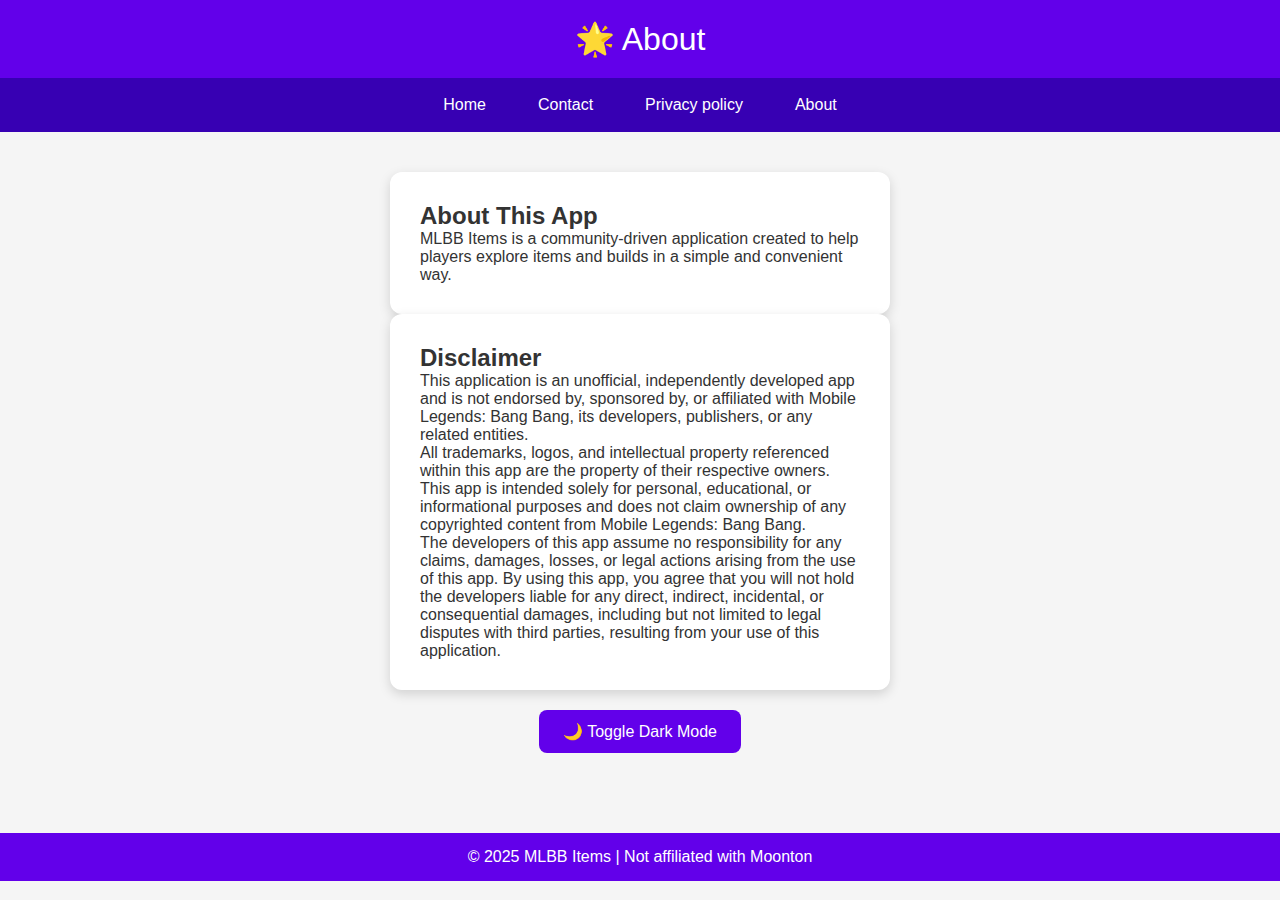
<file: about.html>
<!DOCTYPE html>
<html lang="en">
<head>
  <meta charset="UTF-8">
  <title>About | MLBB Items</title>
  <meta name="viewport" content="width=device-width, initial-scale=1.0">
  <link rel="stylesheet" href="style.css">
</head>
<body>

  <header>
    🌟 About
  </header>

  <nav>
    <a href="index.html">Home</a>
    <a href="contact.html">Contact</a>
    <a href="privacy.html">Privacy policy</a>
    <a href="about.html">About</a>
  </nav>

  <main>
    <div class="card">
      <h2>About This App</h2>
      <p>
        MLBB Items is a community-driven application created to help players
        explore items and builds in a simple and convenient way.
      </p>
    </div>

    <!-- Disclaimer Card -->
    <div class="card disclaimer-card">
      <h2>Disclaimer</h2>
      <p>
        This application is an unofficial, independently developed app and is not
        endorsed by, sponsored by, or affiliated with Mobile Legends: Bang Bang,
        its developers, publishers, or any related entities.
      </p>

      <p>
        All trademarks, logos, and intellectual property referenced within this
        app are the property of their respective owners. This app is intended
        solely for personal, educational, or informational purposes and does not
        claim ownership of any copyrighted content from Mobile Legends: Bang Bang.
      </p>

      <p>
        The developers of this app assume no responsibility for any claims,
        damages, losses, or legal actions arising from the use of this app. By
        using this app, you agree that you will not hold the developers liable for
        any direct, indirect, incidental, or consequential damages, including but
        not limited to legal disputes with third parties, resulting from your use
        of this application.
      </p>
    </div>

    <button class="btn toggle-btn">🌙 Toggle Dark Mode</button>
  </main>

  <footer>
    &copy; 2025 MLBB Items | Not affiliated with Moonton
  </footer>

  <script src="script.js"></script>
</body>
</html>
</file>
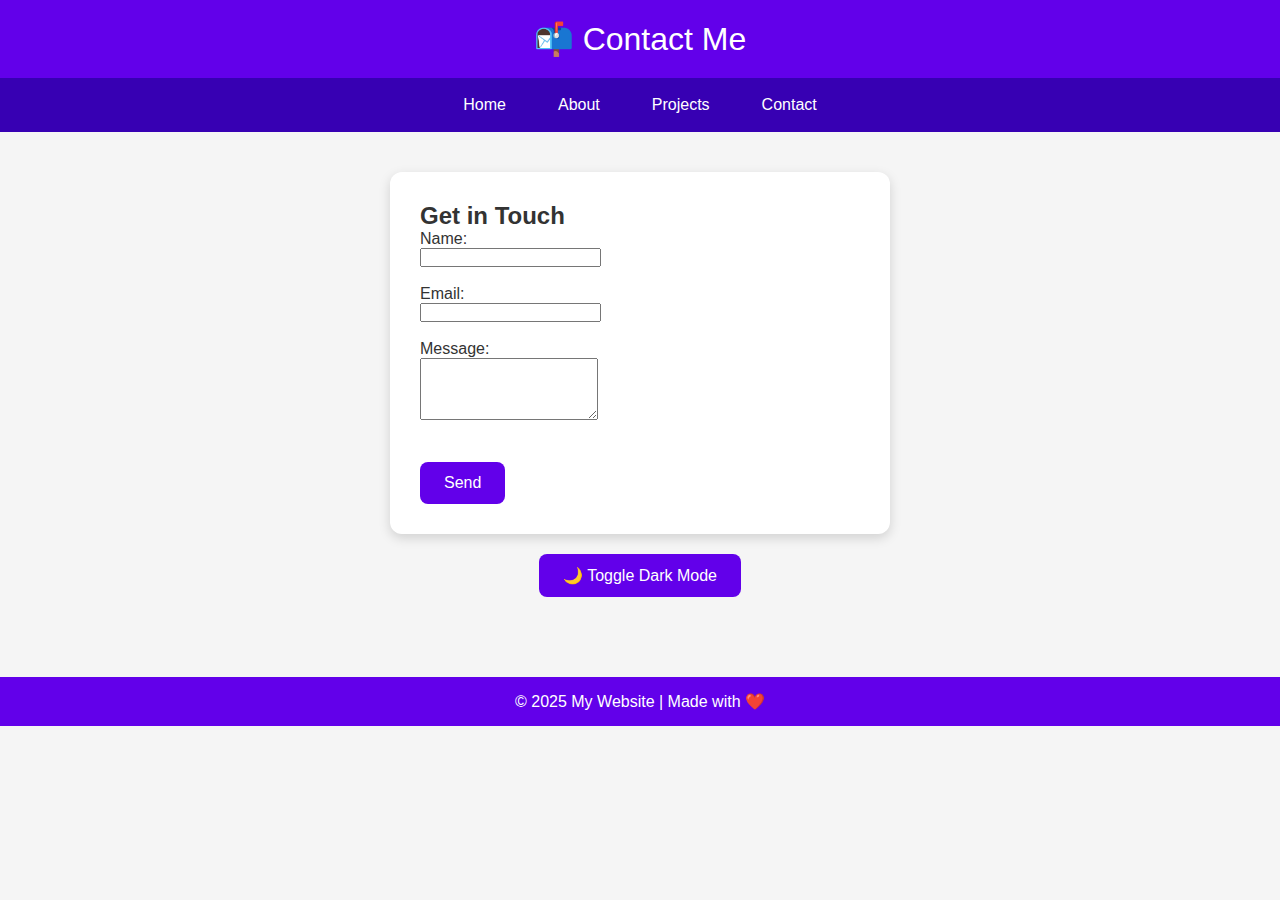
<file: contact.html>
<!DOCTYPE html>
<html lang="en">
<head>
  <meta charset="UTF-8">
  <title>Contact | Modern Material Website</title>
  <meta name="viewport" content="width=device-width, initial-scale=1.0">
  <link rel="stylesheet" href="style.css">
</head>
<body>
  <header>
    📬 Contact Me
  </header>

  <nav>
    <a href="index.html">Home</a>
    <a href="about.html">About</a>
    <a href="projects.html">Projects</a>
    <a href="contact.html">Contact</a>
  </nav>

  <main>
    <div class="card">
      <h2>Get in Touch</h2>
      <form>
        <label for="name">Name:</label><br>
        <input type="text" id="name" name="name" required><br><br>

        <label for="email">Email:</label><br>
        <input type="email" id="email" name="email" required><br><br>

        <label for="message">Message:</label><br>
        <textarea id="message" name="message" rows="4" required></textarea><br><br>

        <button type="submit" class="btn">Send</button>
      </form>
    </div>
    <button class="btn toggle-btn">🌙 Toggle Dark Mode</button>
  </main>

  <footer>
    &copy; 2025 My Website | Made with ❤️
  </footer>

  <script src="script.js"></script>
</body>
</html>
</file>
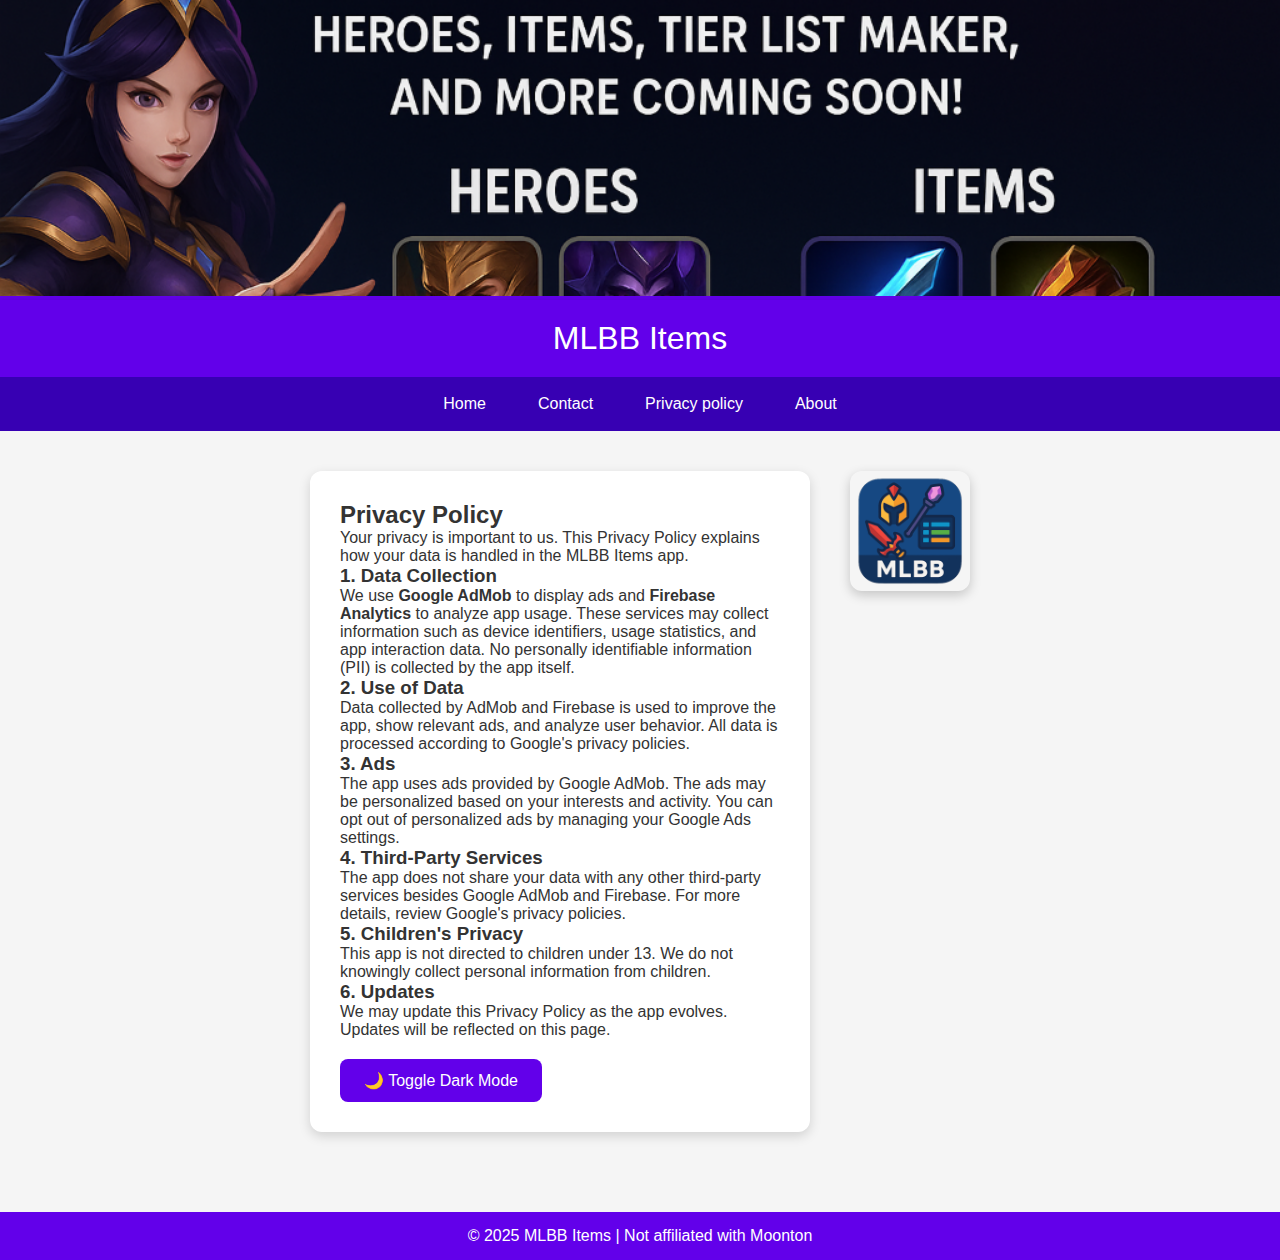
<file: privacy.html>
<!DOCTYPE html>
<html lang="en">
<head>
  <meta charset="UTF-8">
  <title>Privacy Policy | MLBB Items</title>
  <meta name="viewport" content="width=device-width, initial-scale=1.0">
  <link rel="stylesheet" href="style.css">
</head>
<body>

  <!-- Banner -->
  <div class="banner">
    <img src="banner.png" alt="MLBB Items Banner">
  </div>

  <header>
    <span>MLBB Items</span>
  </header>

  <nav>
  <a href="index.html">Home</a>
    <a href="contact.html">Contact</a>
    <a href="privacy.html">Privacy policy</a>    
    <a href="about.html">About</a>
  </nav>

  <main>
    <div class="card-container">
      <!-- Card with privacy content -->
      <div class="card">
        <h2>Privacy Policy</h2>
        <p>Your privacy is important to us. This Privacy Policy explains how your data is handled in the MLBB Items app.</p>

        <h3>1. Data Collection</h3>
        <p>We use <strong>Google AdMob</strong> to display ads and <strong>Firebase Analytics</strong> to analyze app usage. These services may collect information such as device identifiers, usage statistics, and app interaction data. No personally identifiable information (PII) is collected by the app itself.</p>

        <h3>2. Use of Data</h3>
        <p>Data collected by AdMob and Firebase is used to improve the app, show relevant ads, and analyze user behavior. All data is processed according to Google's privacy policies.</p>

        <h3>3. Ads</h3>
        <p>The app uses ads provided by Google AdMob. The ads may be personalized based on your interests and activity. You can opt out of personalized ads by managing your Google Ads settings.</p>

        <h3>4. Third-Party Services</h3>
        <p>The app does not share your data with any other third-party services besides Google AdMob and Firebase. For more details, review Google's privacy policies.</p>

        <h3>5. Children's Privacy</h3>
        <p>This app is not directed to children under 13. We do not knowingly collect personal information from children.</p>

        <h3>6. Updates</h3>
        <p>We may update this Privacy Policy as the app evolves. Updates will be reflected on this page.</p>

        <button class="btn toggle-btn">🌙 Toggle Dark Mode</button>
      </div>

      <!-- App icon on right side -->
      <div class="card-icon">
        <img src="mlbbitems.png" alt="MLBB Items Icon">
      </div>
    </div>
  </main>

  <footer>
    &copy; 2025 MLBB Items | Not affiliated with Moonton
  </footer>

  <script src="script.js"></script>
</body>
</html>
</file>
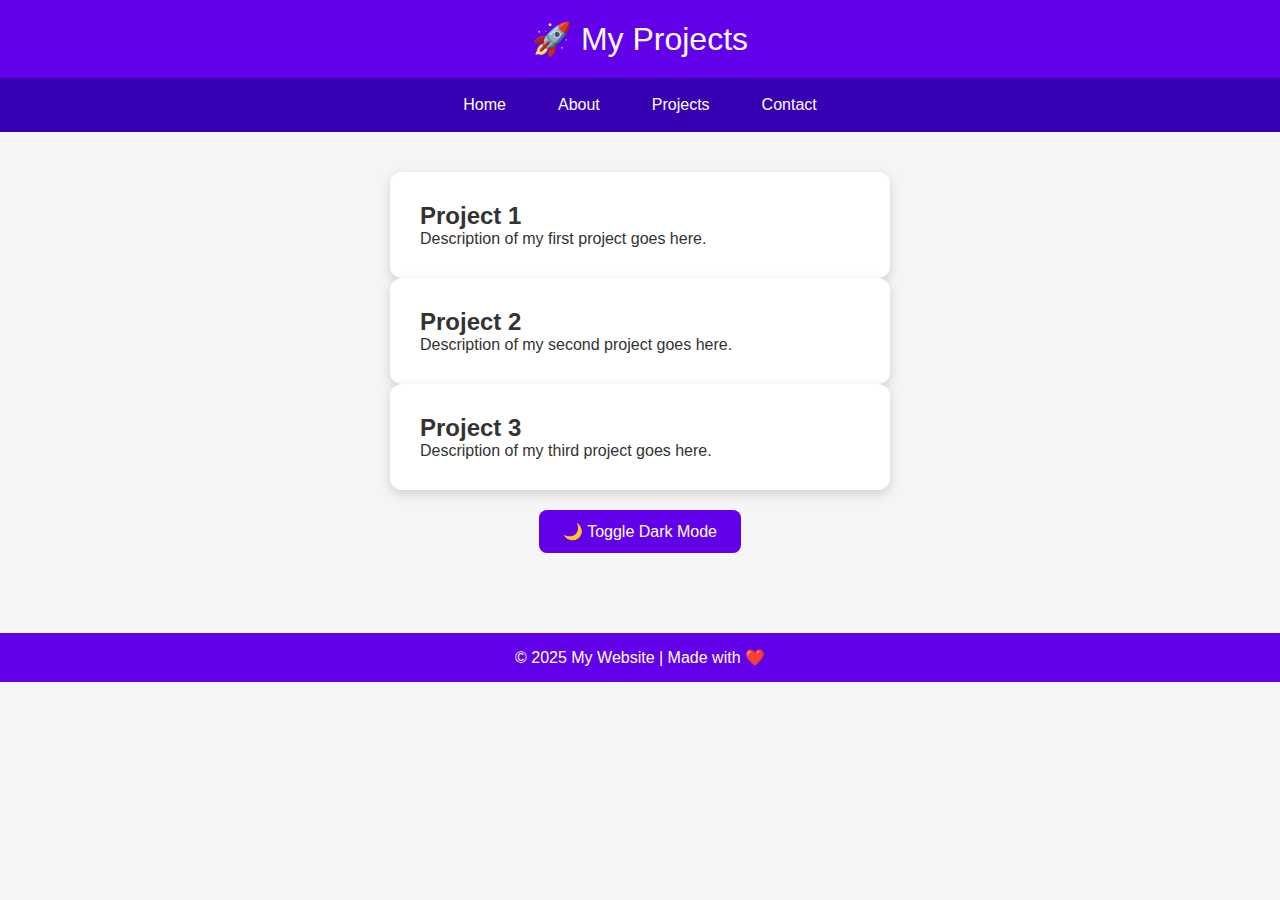
<file: projects.html>
<!DOCTYPE html>
<html lang="en">
<head>
  <meta charset="UTF-8">
  <title>Projects | Modern Material Website</title>
  <meta name="viewport" content="width=device-width, initial-scale=1.0">
  <link rel="stylesheet" href="style.css">
</head>
<body>
  <header>
    🚀 My Projects
  </header>

  <nav>
    <a href="index.html">Home</a>
    <a href="about.html">About</a>
    <a href="projects.html">Projects</a>
    <a href="contact.html">Contact</a>
  </nav>

  <main>
    <div class="card">
      <h2>Project 1</h2>
      <p>Description of my first project goes here.</p>
    </div>

    <div class="card">
      <h2>Project 2</h2>
      <p>Description of my second project goes here.</p>
    </div>

    <div class="card">
      <h2>Project 3</h2>
      <p>Description of my third project goes here.</p>
    </div>

    <button class="btn toggle-btn">🌙 Toggle Dark Mode</button>
  </main>

  <footer>
    &copy; 2025 My Website | Made with ❤️
  </footer>

  <script src="script.js"></script>
</body>
</html>
</file>
<file: style.css>
/* ===== Reset ===== */
* {
  margin: 0;
  padding: 0;
  box-sizing: border-box;
}

/* ===== Base ===== */
body {
  font-family: "Roboto", sans-serif;
  background: #f5f5f5;
  color: #333;
  transition: background 0.3s, color 0.3s;
}

/* ===== Banner ===== */
.banner img {
  width: 100%;
  max-height: 300px;
  object-fit: cover;
  display: block;
  border-bottom: 4px solid #6200ea;
}

/* ===== Header ===== */
header {
  background: #6200ea;
  color: white;
  text-align: center;
  padding: 20px;
  font-size: 2rem;
  box-shadow: 0 2px 6px rgba(0, 0, 0, 0.2);
}

/* ===== Navigation ===== */
nav {
  display: flex;
  justify-content: center;
  gap: 20px;
  background: #3700b3;
  padding: 10px;
}

nav a {
  color: white;
  text-decoration: none;
  font-weight: 500;
  padding: 8px 16px;
  border-radius: 4px;
  transition: background 0.3s, color 0.3s;
}

nav a:hover {
  background: #6200ea;
  color: #fff;
}

/* ===== Main ===== */
main {
  display: flex;
  flex-direction: column;
  align-items: center;
  padding: 40px 20px;
}

/* ===== Card + Right Icon Container ===== */

/* ===== Card + Right Icon Container ===== */
.card-container {
  display: flex;
  align-items: flex-start;
  gap: 40px;
  justify-content: center; /* center horizontally */
  /* remove flex-wrap to keep icon beside card */
}

/* ===== Card ===== */
.card {
  background: white;
  border-radius: 12px;
  padding: 30px;
  width: 500px; /* fixed width smaller than container */
  box-shadow: 0 4px 12px rgba(0, 0, 0, 0.15);
  transition: transform 0.2s, box-shadow 0.2s;
}

/* ===== Card Icon ===== */
.card-icon {
  display: flex;
  align-items: center;
  justify-content: center;
  flex-shrink: 0; /* prevent shrinking */
}

.card-icon img {
  width: 150px;
  height: 150px;
  border-radius: 12px;
  box-shadow: 0 4px 12px rgba(0,0,0,0.2);
  transition: transform 0.3s;
}

.card-icon img:hover {
  transform: scale(1.05);
}
.download-btn {
  display: inline-block;
  background-color: #4CAF50;
  color: white;
  padding: 10px 20px;
  margin: 12px 0;
  border: none;
  border-radius: 6px;
  cursor: pointer;
  text-decoration: none;
  font-size: 16px;
  text-align: center;
  transition: background-color 0.3s ease;
}

.download-btn:hover {
  background-color: #45a049;
}

/* ===== Responsive Design ===== */
@media (max-width: 900px) {
  .card-container {
    flex-direction: column; /* stack on smaller screens */
    align-items: center;
    gap: 20px;
  }

  .card {
    width: 100%;
    max-width: 500px;
  }

  .card-icon img {
    width: 120px;
    height: 120px;
  }

  .screenshots img {
    width: 150px;
  }
}

@media (max-width: 500px) {
  .card-icon img {
    width: 80px;
    height: 80px;
  }
}

/* ===== App Preview ===== */
.app-preview {
  display: flex;
  gap: 20px;
  flex-wrap: wrap;
  justify-content: center;
}

.screenshots {
  display: flex;
  gap: 16px;
  flex-wrap: wrap;
  justify-content: center;
}

.screenshots img {
  width: 180px;
  border-radius: 12px;
  box-shadow: 0 4px 12px rgba(0, 0, 0, 0.2);
  transition: transform 0.3s;
}

.screenshots img:hover {
  transform: scale(1.05);
}

/* ===== Card Icon ===== */
.card-icon {
  display: flex;
  align-items: center;
  justify-content: center;
}

.card-icon img {
  width: 120px;
  height: 120px;
  border-radius: 12px;
  box-shadow: 0 4px 12px rgba(0,0,0,0.2);
  transition: transform 0.3s;
}

.card-icon img:hover {
  transform: scale(1.05);
}

/* ===== Button ===== */
.btn {
  background: #6200ea;
  color: white;
  border: none;
  padding: 12px 24px;
  border-radius: 8px;
  font-size: 1rem;
  cursor: pointer;
  margin-top: 20px;
  transition: background 0.3s;
}

.btn:hover {
  background: #3700b3;
}

/* ===== Footer ===== */
footer {
  text-align: center;
  padding: 15px;
  background: #6200ea;
  color: white;
  margin-top: 40px;
}

/* ===== Dark Mode ===== */
body.dark {
  background: #121212;
  color: #e0e0e0;
}

body.dark header {
  background: #1f1f1f;
}

body.dark nav {
  background: #333;
}

body.dark nav a {
  color: #bb86fc;
}

body.dark .card {
  background: #1e1e1e;
  color: #e0e0e0;
}

body.dark .card h2 {
  color: #bb86fc;
}

body.dark .btn {
  background: #bb86fc;
}

body.dark .btn:hover {
  background: #985eff;
}

/* ===== Responsive Design ===== */
@media (max-width: 900px) {
  .card-container {
    flex-direction: column;
    align-items: center;
    gap: 20px;
  }

  .card-icon img {
    width: 100px;
    height: 100px;
  }

  .screenshots img {
    width: 150px;
  }
}

@media (max-width: 500px) {
  .card-icon img {
    width: 80px;
    height: 80px;
  }
}
</file>
